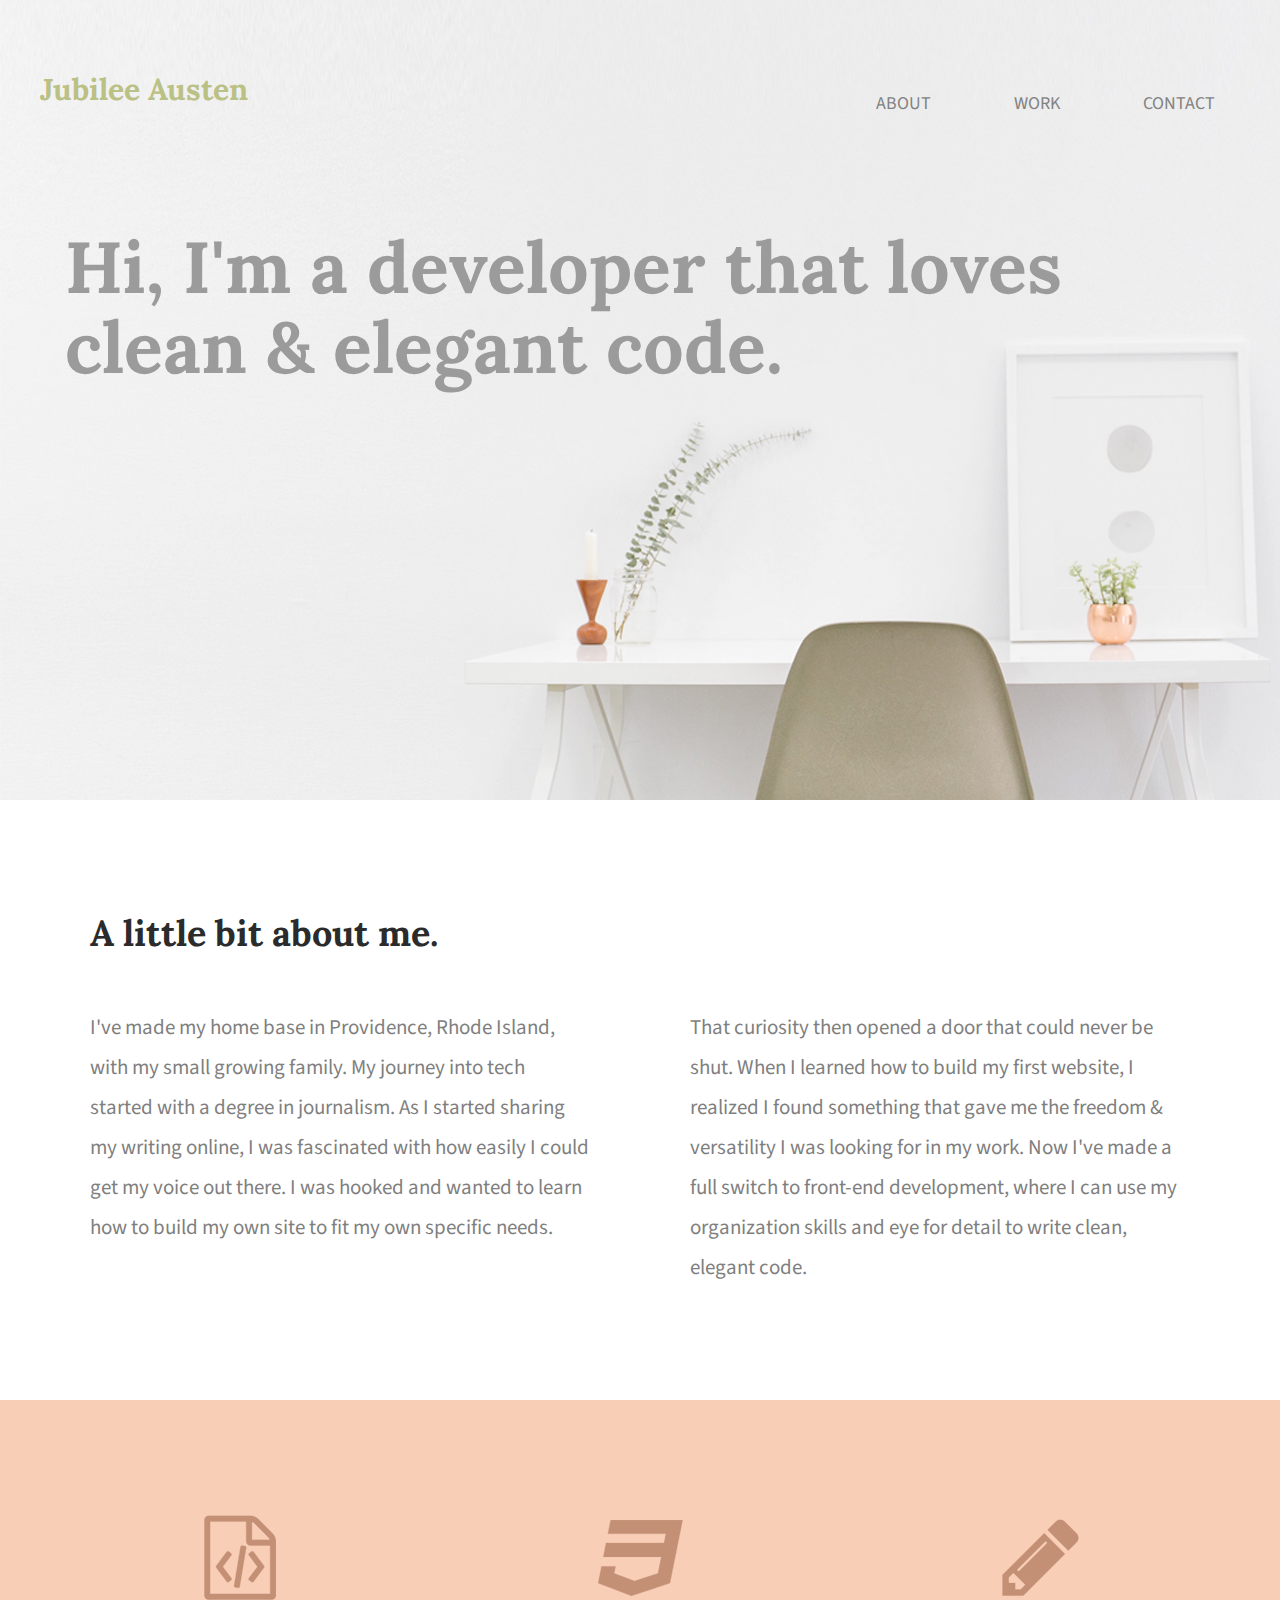
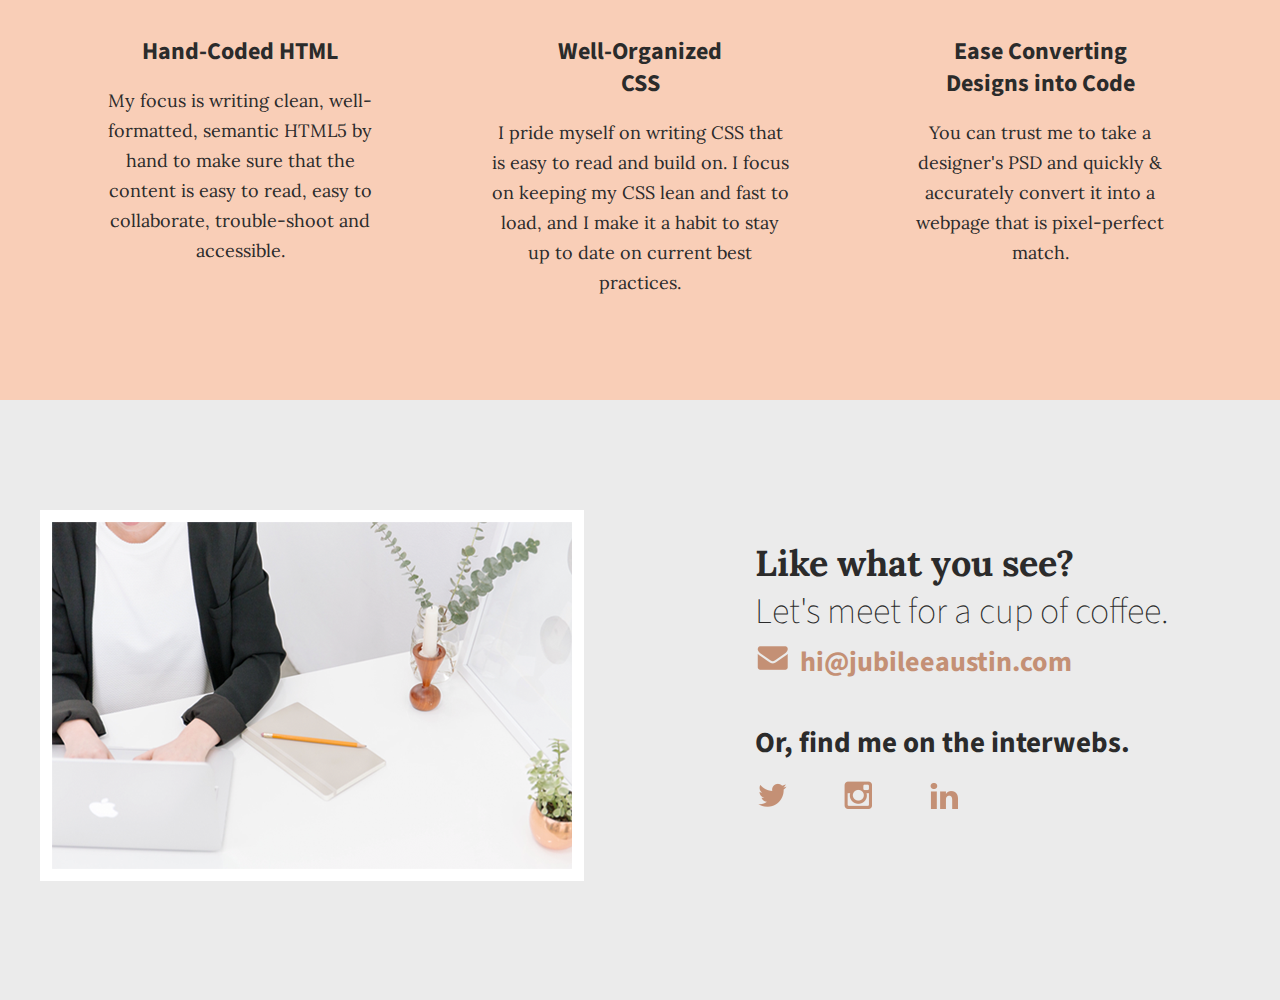
<file: index.html>
<!doctype html>
<html>

<head>
  <title>Jubilee Austen | Portfolio</title>
  <link rel="stylesheet" href="css/normalize.css">
  <link rel="stylesheet" href="css/main.css">
  <link href='https://fonts.googleapis.com/css?family=Source+Sans+Pro:400,700' rel='stylesheet' type='text/css'>
  <link href="https://fonts.googleapis.com/css?family=Lora:400,700" rel="stylesheet">
</head>

<body>
  <header>
    <div class="full-width">
      <div class="half-width">
        <h1>Jubilee Austen</h1>
      </div>
      <div class="half-width">
        <nav>
          <ul>
            <li><a href="about/index.html">About</a></li>
            <li><a href="#work">Work</a></li>
            <li><a href="#contact">Contact</a></li>
          </ul>
        </nav>
      </div>
      <h2><span>Hi,</span> I'm a developer that loves clean &amp; elegant code.</h2>
    </div>
  </header>

  <main>
    <section id="about">
      <div class="full-width">
        <h2>A little bit about me.</h2>
        <div class="half-width">
          <p>I've made my home base in Providence, Rhode Island, with my small growing family. My journey into tech started with a degree in journalism. As I started sharing my writing online, I was fascinated with how easily I could get my voice out there.
            I was hooked and wanted to learn how to build my own site to fit my own specific needs.</p>
        </div>
        <div class="half-width">
          <p>That curiosity then opened a door that could never be shut. When I learned how to build my first website, I realized I found something that gave me the freedom & versatility I was looking for in my work. Now I've made a full switch to front-end
            development, where I can use my organization skills and eye for detail to write clean, elegant code.</p>
        </div>
      </div>
    </section>
    <section id="work">
      <div class="full-width">
        <div class="third-width">
          <img src="img/icon-html.png" alt="HTML icon" />
          <h3>Hand-Coded HTML</h3>
          <p>My focus is writing clean, well-formatted, semantic HTML5 by hand to make sure that the content is easy to read, easy to collaborate, trouble-shoot and accessible.</p>
        </div>
        <div class="third-width">
          <img src="img/icon-css.png" alt="HTML icon" />
          <h3>Well-Organized CSS</h3>
          <p>I pride myself on writing CSS that is easy to read and build on. I focus on keeping my CSS lean and fast to load, and I make it a habit to stay up to date on current best practices.</p>
        </div>
        <div class="third-width">
          <img src="img/icon-pencil.png" alt="HTML icon" />
          <h3>Ease Converting Designs into Code</h3>
          <p>You can trust me to take a designer's PSD and quickly & accurately convert it into a webpage that is pixel-perfect match.</p>
        </div>
      </div>
    </section>
    <footer id="contact">
      <div class="full-width">
        <div class="half-width">
          <img src="img/contact.png" id="contact-image" alt="my contact image">
        </div>
        <div class="half-width" id="contact-info">
          <h2>Like what you see?</h2>
          <h3 id="email-header">Let's meet for a cup of coffee.</h3>
          <a href="mailto:hi@jubileeausten.com"><img src="img/icon-envelope.png" id="envelope" alt="envelope icon" />hi@jubileeaustin.com</a>
          <h3 id="socialmedia-header">Or, find me on the interwebs.</h3>
          <ul>
            <li><a href="https://twitter.com/kevaladez"><img src="img/icon-twitter.png" alt="twitter icon" /></a></li>
            <li><a href="https://www.instagram.com/katherineerosa/"><img src="img/icon-instagram.png" alt="instagram icon" /></a></li>
            <li><a href="https://www.linkedin.com/in/katherinevaladez/"><img src="img/icon-linkedin.png" alt="linkedIn icon" /></a></li>
          </ul>
        </div>
      </div>
    </footer>
  </main>
</body>

</html>
</file>
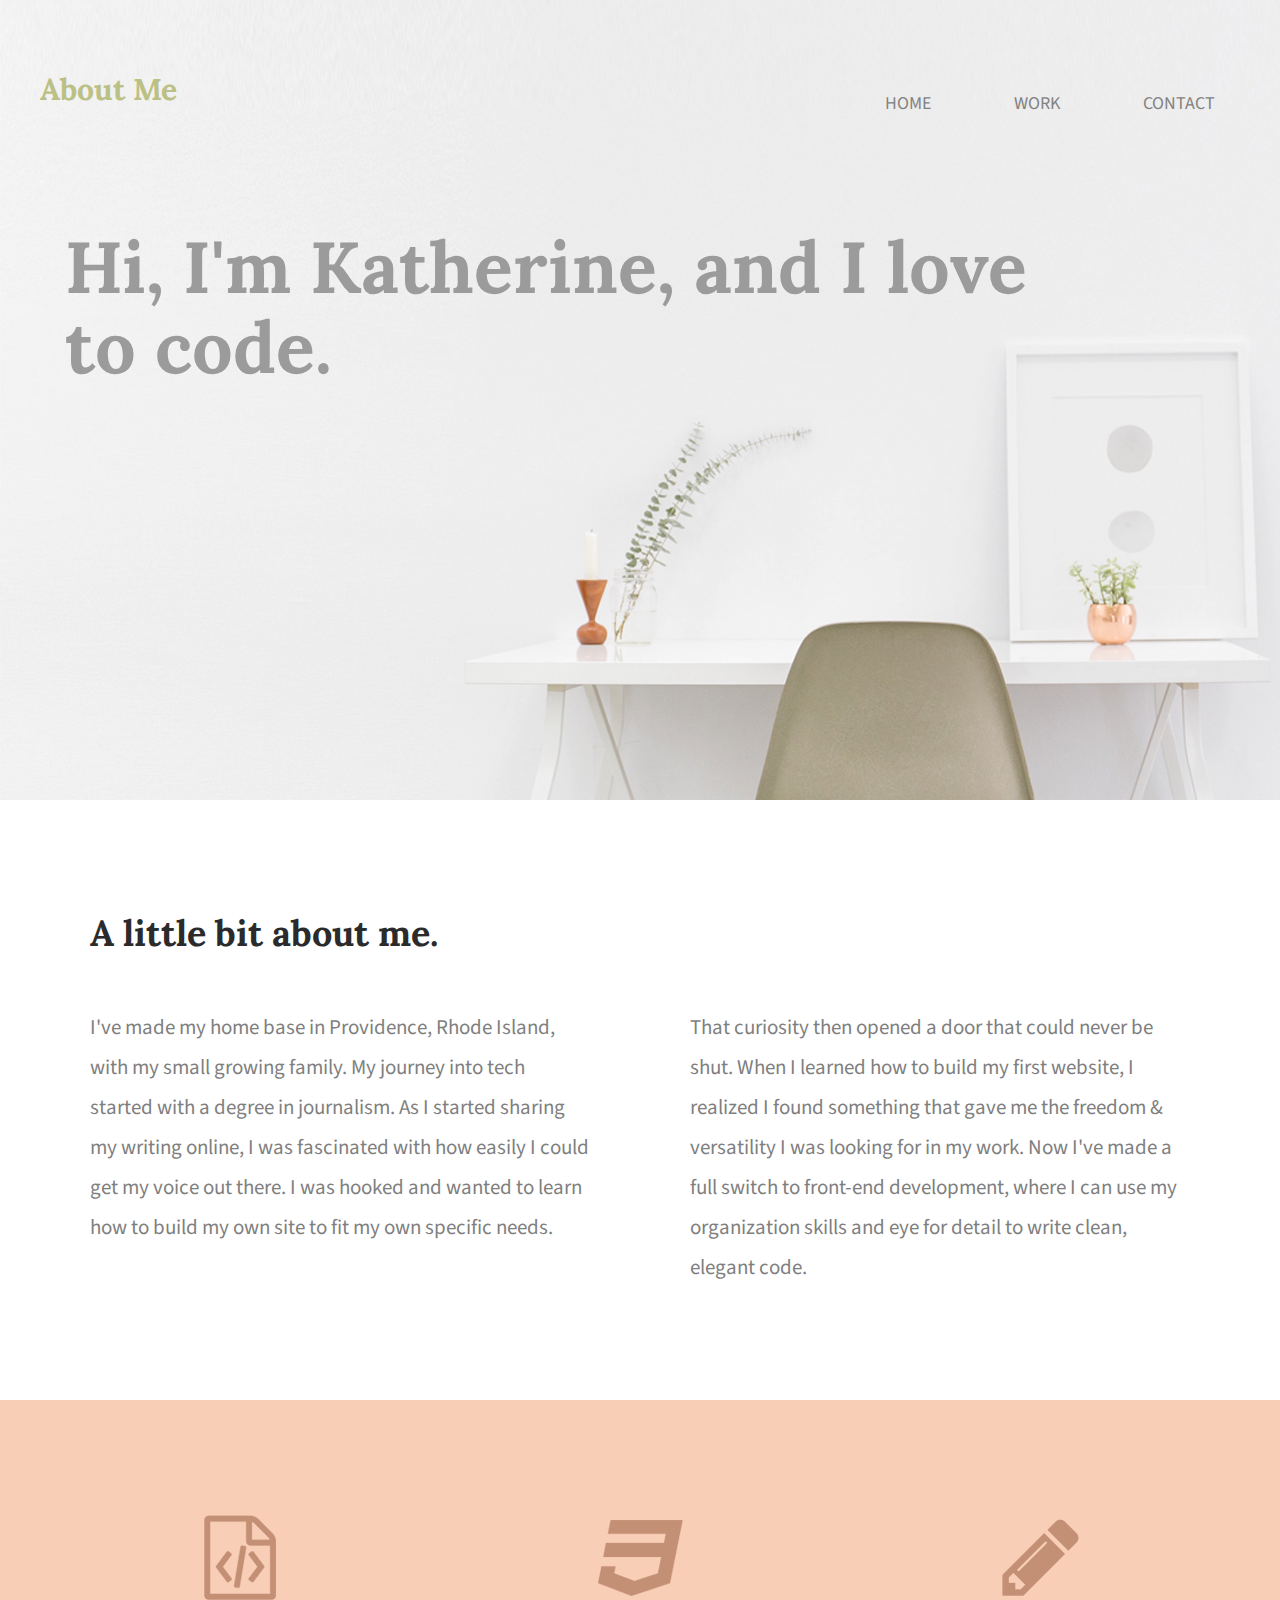
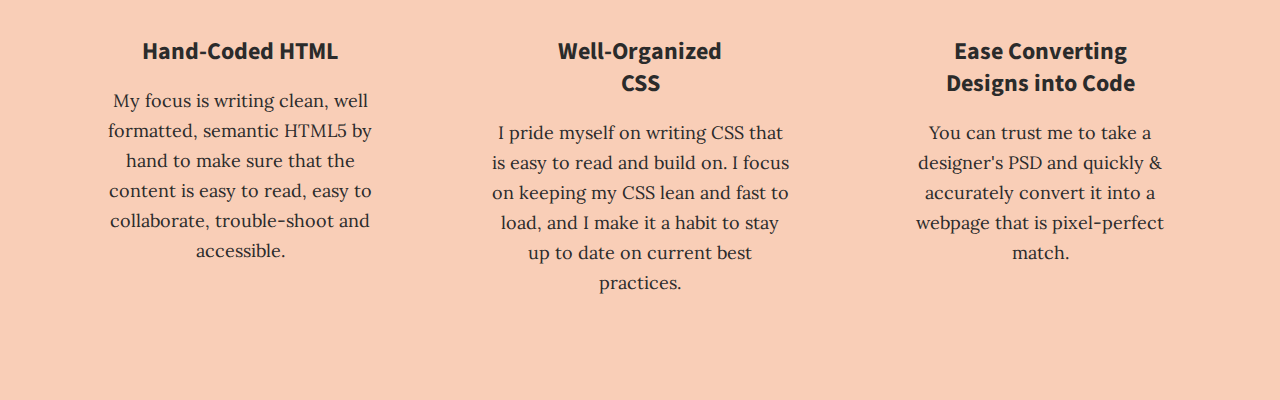
<file: about/index.html>
<!doctype html>
<html>
    <head>
        <meta charset="utf-8">
        <title>Jubilee Austen | Portfolio</title>
        <link rel="stylesheet" href="../css/normalize.css">
        <link rel="stylesheet" href="../css/main.css">
        <link href='https://fonts.googleapis.com/css?family=Lora:400,700' rel='stylesheet' type='text/css'>
        <link href='https://fonts.googleapis.com/css?family=Source+Sans+Pro:400,700' rel='stylesheet' type='text/css'>
    </head>
    <body>
        <header>
            <div class="full-width">
                <div class="half-width">
                    <h1>About Me</h1>
                </div>
                <div class="half-width">
                    <nav>
                        <ul>
                            <li><a href="#Home">Home</a></li>
                            <li><a href="#work">Work</a></li>
                            <li><a href="#contact">Contact</a></li>
                        </ul>
                    </nav>
                </div>
                <h2><span>Hi,</span> I'm Katherine, and I love to code.</h2>
            </div>
        </header>

        <main>
            <section id="about">
                <div class="full-width">
                    <h2>A little bit about me.</h2>
                    <div class="half-width">
                        <p>I've made my home base in Providence, Rhode Island, with my small growing family. My journey into tech started with a degree in journalism. As I started sharing my writing online, I was fascinated with how easily I could get my voice out there. I was hooked and wanted to learn how to build my own site to fit my own specific needs.</p>
                    </div>
                    <div class="half-width">
                        <p>That curiosity then opened a door that could never be shut. When I learned how to build my first website, I realized I found something that gave me the freedom &amp; versatility I was looking for in my work. Now I've made a full switch to front-end development, where I can use my organization skills and eye for detail to write clean, elegant code.</p>
                    </div>
                </div>
            </section>

            <section id="work">
                <div class="full-width">
                    <div class="third-width">
                        <img src="../img/icon-html.png" alt="HTML icon" />
                        <h3>Hand-Coded HTML</h3>
                        <p>My focus is writing clean, well formatted, semantic HTML5 by hand to make sure that the content is easy to read, easy to collaborate, trouble-shoot and accessible.</p>
                    </div>
                    <div class="third-width">
                        <img src="../img/icon-css.png" alt="CSS icon" />
                        <h3>Well-Organized CSS</h3>
                        <p>I pride myself on writing CSS that is easy to read and build on. I focus on keeping my CSS lean and fast to load, and I make it a habit to stay up to date on current best practices.</p>
                    </div>
                    <div class="third-width">
                        <img src="../img/icon-pencil.png" alt="Pencil icon" />
                        <h3>Ease Converting Designs into Code</h3>
                        <p>You can trust me to take a designer's PSD and quickly &amp; accurately convert it into a webpage that is pixel-perfect match.</p>
                    </div>
                </div>
            </section>
        </main>
    </body>
</html>
</file>
<file: css/main.css>
/***** BASE STYLES *****/
body {
    font-family: "Source Sans Pro", sans-serif;
    color: #2b2b2b;
  }
  
  #about,
  #work,
  #contact {
    height: 600px;
  }
  
  /***** GRID *****/
  .full-width {
    width: 1200px;
    margin: 0 auto;
  }
  
  .half-width {
    width: 600px;
    float: left;
  }
  
  .third-width {
    width: 400px;
    float: left;
  }
  /****** HEADER ******/

header {
    height: 800px;
    background: url('../img/hero.png');
    background-size: cover;
}
header h1 {
    font-family: 'Lora', serif;
    font-size: 30px;
    color: #bbc085;
    padding: 50px 0;
}
nav {
    float: right; 
    padding: 75px 25px;
}
nav ul li{
    display: inline-block;
}
nav ul li a {
    text-transform: uppercase;
    text-decoration: none;
    font-size: 18px;
    color: #828282;
    padding-left: 80px; 
}
header h2 {
    width: 1000px;
    clear: both;
    font-family: Lora;
    font-size: 72px;
    line-height: 80px;
    color: #9b9b9b;
    padding: 20px 0 20px 25px;
}
header h2 span {
    color: 
}
  
  /***** ABOUT *****/
  #about .full-width {
    padding: 80px 0;
  }
  
  #about h2 {
    font-family: "Lora", serif;
    font-size: 36px;
    padding-left: 50px;
  }
  
  #about p {
    font-size: 21px;
    color: #7f7f7f;
    line-height: 40px;
    padding-left: 50px;
    padding-right: 50px;
  }
  /***** ABOUT *****/
  #work {
    background: #f9ceb7;
    text-align: center;
  }
  
  #work .full-width {
    padding: 115px 0;
  }
  
  #work img {
    padding-bottom: 30px;
  }
  
  #work h3 {
    font-size: 24px;
    line-height: 32px;
    width: 200px;
    margin: 0 auto;
  }
  
  #work p {
    font-family: Lora;
    font-size: 18px;
    line-height: 30px;
    padding: 0 50px;
  }
  /***** CONTACT *****/
  #contact {
    background: #EBEBEB;
  }
  #contact .full-width {
      padding: 110px 0;
  }
  #contact-image {
      border: 12px solid #ffffff;
  }
  #contact img#contact-img {
      margin-left: 25px;
      border: 12px solid #ffffff;
  }
  #contact h2, #contact #email-header, #contact #socialmedia-header, #contact ul {
    padding-left: 115px;
}
#contact #envelope {
    padding: 0 10px 0 115px;
}
#contact h2 {
    font-family: 'Lora', serif;
    font-size: 36px;
}
#email-header{
    font-size: 36px;
    font-weight: lighter;
    margin: -30px 0 5px 0;
}

#socialmedia-header {
    font-weight: bold;
    font-size: 29px;
    margin: 40px 0 0px 0;
}

#contact a {
    text-decoration: none;
    color: #c49075;
    font-weight: bold;
    font-size: 28px;
}
#contact ul {
    list-style: none;
}
#contact ul li {
     display: inline-block;
}
#contact ul img {
    font-size: 32px;
    padding-right: 48px;
}
</file>
